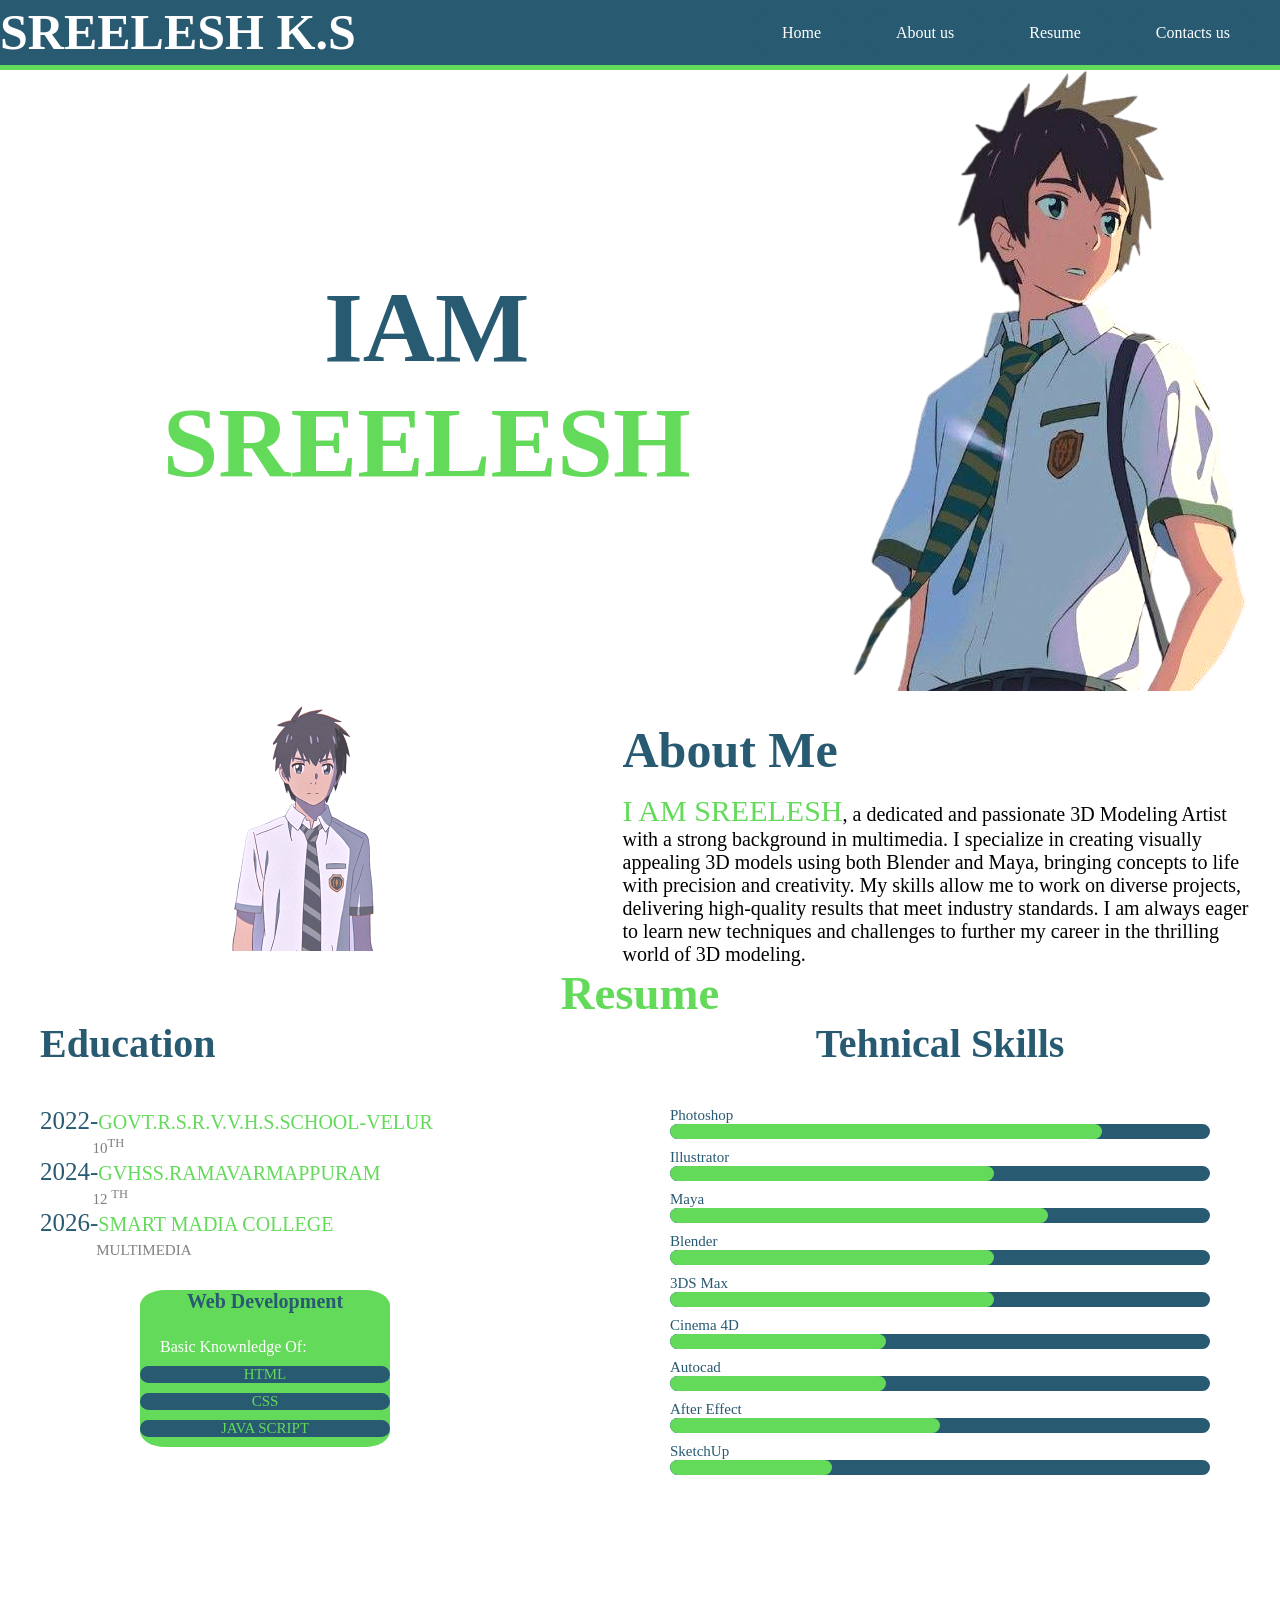
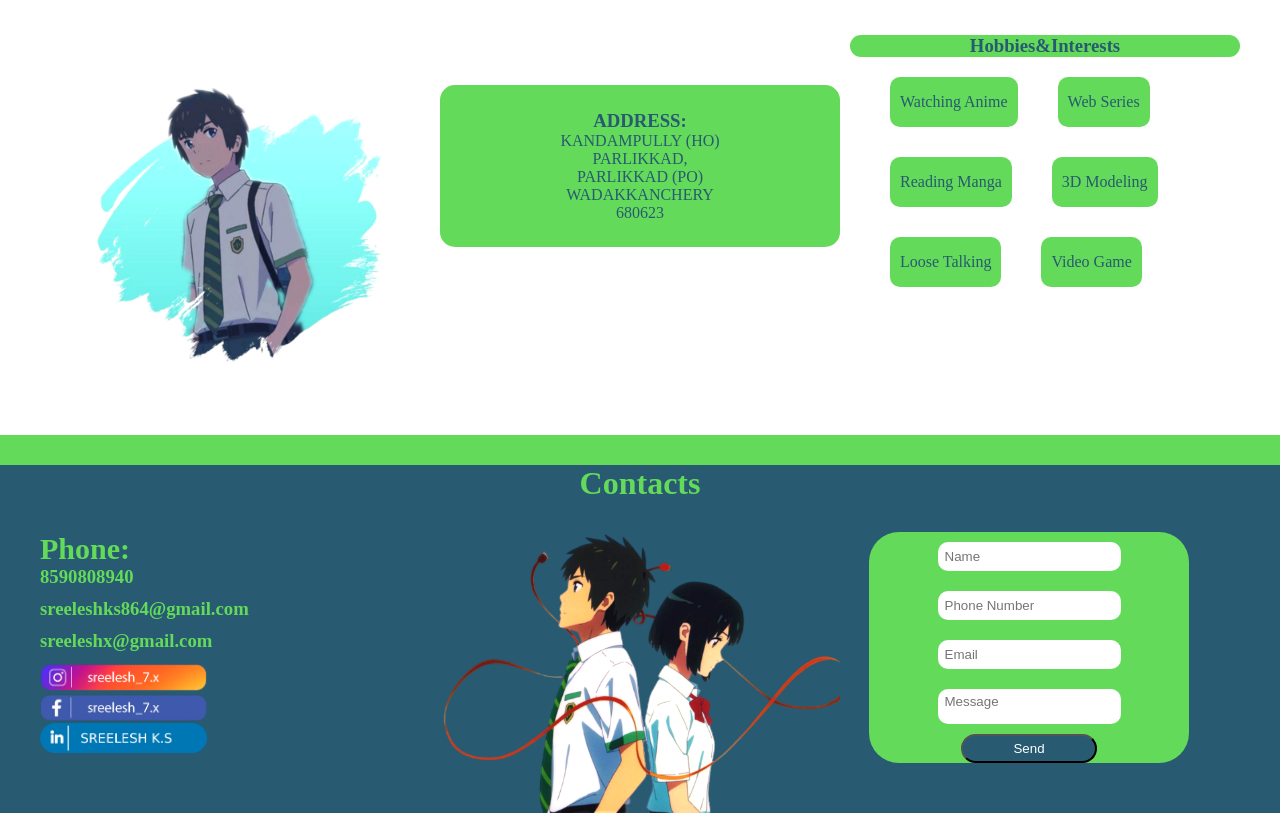
<file: index.html>
<!doctype html>
<html>
<head>
<meta charset="utf-8">
<meta name="viewport" content="width=device-width,initial-scale=1.0">
<title>sreelesh_portfolio</title>
<link rel="stylesheet" href="css/grid_style.css">
<link rel="stylesheet" href="css/stylesheet.css">
<link rel="stylesheet" href="css/aimation.css">
<link rel="stylesheet" href="css/response.css">
</head>

<body>
<!--	navigation___area-->
<div class="container nav">
  <div class="col_6 logo">
    <h1>SREELESH K.S</h1>
  </div>
  <!--	____mobile____-->
  <div class="col_6 menu">
    <ul>
      <li> <a href="#home" class="menu_a">Home</a> </li>
      <li> <a href="#about_us" class="menu_a">About us</a> </li>
      <li> <a href="#resume" class="menu_a">Resume</a> </li>
      <li> <a href="#contacts" class="menu_a">Contacts us</a> </li>
    </ul>
  </div>
  <!--	______pc_____-->
  <div class="col_6 pc_menu">
    <ul>
      <li> <a href="#home">Home</a> </li>
      <li> <a href="#about_us">About us</a> </li>
      <li> <a href="#resume">Resume</a> </li>
      <li> <a href="#contacts">Contacts us</a> </li>
    </ul>
  </div>
  <div class="col_1 toggle"> <img src="img/Circle_toggle.png" alt="" class="img-fluid"></div>
  <div class="cl"></div>
</div>

<!--	navigation___area___end--> 
<!--	----------------> 
<!--banner_____area-->
<div class="Container-fluid banner" id="home">
  <div class="col_8 iam-sreelesh">
    <h1 class="sreelesh"><span>IAM</span><br>
      SREELESH</h1>
  </div>
  <div class="col_4 banner-pic"> <img src="img/banner-pic.png" alt=""> </div>
  <div class="CL"></div>
</div>
<!--banner_____area____end--> 
<!--	---------------> 
<!--	About us_____area-->

<div class="container about-area">
  <div class="col_3 about_pic"> <img src="img/About_us_pic.png" alt="" class="about_pic"> </div>
  <div class="col_6 about_me" id="about_us">
    <h2>About Me</h2>
    <p><span>I am Sreelesh</span>, a dedicated and passionate 3D Modeling Artist with a strong background in multimedia. I specialize in creating visually appealing 3D models using both Blender and Maya, bringing concepts to life with precision and creativity. My skills allow me to work on diverse projects, delivering high-quality results that meet industry standards. I am always eager to learn new techniques and challenges to further my career in the thrilling world of 3D modeling.</p>
  </div>
  <div class="cl"></div>
</div>

<!--About us_____area___end--> 
<!--	------------> 
<!--Resume_____area-->
<div class="Container-fluid Resume_area" id="resume" >
  <div class="Container Resume">
    <div class="col_12 box_1">
      <h3>Resume</h3>
    </div>
    <div class="col_5 box_2"> 
      <!--		Education------>
      <h4>Education</h4>
      <ul>
        <li><span class="span_1">2022-</span>GOVT.R.S.R.V.V.H.S.SCHOOL-VELUR <span class="span_2"><br>
          &nbsp; &nbsp; &nbsp; &nbsp; &nbsp;&nbsp;&nbsp; &nbsp; 10<sup>th</sup></span></li>
        <li><span class="span_1">2024-</span>GVHSS.RAMAVARMAPPURAM<span class="span_2" ><br>
          &nbsp; &nbsp; &nbsp; &nbsp; &nbsp;  &nbsp; &nbsp;&nbsp;12 <sup>th</sup></span></li>
        <li><span class="span_1">2026-</span>SMART MADIA COLLEGE<span class="span_2"><br>
          &nbsp; &nbsp; &nbsp; &nbsp; &nbsp; &nbsp; &nbsp; &nbsp;multimedia</span></li>
      </ul>
      <!--		Education-------end====--> 
      <!--		=========--> 
      <!--		Web Development-->
      <div class="col_6 web">
        <h3>Web Development</h3>
        <p>&nbsp;&nbsp;&nbsp;&nbsp;&nbsp;Basic Knownledge Of:</p>
        <div class="basic">HTML</div>
        <div class="basic">CSS</div>
        <div class="basic">JAVA SCRIPT</div>
      </div>
      <!--		Web Development----end--> 
    </div>
    <!--	  tehnical_Skills--> 
    <!--    <div class="col_6 tehnical_Skills">-->
    
    <div class="col_6 tools">
      <h4>Tehnical Skills</h4>
      <!--        <h3> Software Tools</h3>-->
      <div class="skills-wrapper">
       
        <a href="gallery/Photoshop/gallery.html" class="bar-link">
    <div class="bar">
        <div class="info"><span>Photoshop</span></div>
        <div class="progress-bar"> <span class="Photoshop"></span> </div>
    </div>
</a>

<a href="gallery/Illustrator/gallery.html" class="bar-link">
    <div class="bar">
        <div class="info"><span>Illustrator</span></div>
        <div class="progress-bar"> <span class="Illustrator"></span> </div>
    </div>
</a>

<a href="gallery/Maya/gallery.html" class="bar-link">
    <div class="bar">
        <div class="info"><span>Maya</span></div>
        <div class="progress-bar"> <span class="Maya"></span> </div>
    </div>
</a>

<a href="gallery/Blender/gallery.html" class="bar-link">
    <div class="bar">
        <div class="info"><span>Blender</span></div>
        <div class="progress-bar"> <span class="Blender"></span> </div>
    </div>
</a>

<a href="gallery/3DS Max/gallery.html" class="bar-link">
    <div class="bar">
        <div class="info"><span>3DS Max</span></div>
        <div class="progress-bar"> <span class="Max"></span> </div>
    </div>
</a>

<a href="gallery/Cinema_4D/gallery.html" class="bar-link">
    <div class="bar">
        <div class="info"><span>Cinema 4D</span></div>
        <div class="progress-bar"> <span class="Cinema_4D"></span> </div>
    </div>
</a>

<a href="gallery/Autocad/gallery.html" class="bar-link">
    <div class="bar">
        <div class="info"><span>Autocad</span></div>
        <div class="progress-bar"> <span class="Autocad"></span> </div>
    </div>
</a>

<a href="gallery/after_effect/gallery.html" class="bar-link">
    <div class="bar">
        <div class="info"><span>After Effect</span></div>
        <div class="progress-bar"> <span class="after_effect"></span> </div>
    </div>
</a>
       <a href="gallery/SketchUp/gallery.html" class="bar-link">
    <div class="bar">
        <div class="info"><span>SketchUp</span></div>
        <div class="progress-bar"> <span class="SketchUp"></span> </div>
    </div>
</a>
      </div>
    </div>
    
    <!--	  tehnical_Skills--> 
    <!--	  --------------> 
    <!--	  address-------->
    <div class="col_12 hobbies_address">
      <div class="col_4 hobbies-img"><img src="img/hobbies-img.png" alt="" class="img-fluid"></div>
      <div class="col_4 address">
        <h3>ADDRESS:</h3>
        <p> KANDAMPULLY (HO) <br>
          PARLIKKAD,<br>
          PARLIKKAD (PO) <br>
          WADAKKANCHERY <br>
          680623</p>
      </div>
      <!-- hobbies-->
      <div class="col_4 hobbies">
        <h3>Hobbies&amp;Interests</h3>
        <ul>
          <li>Watching Anime</li>
          <li>Web Series</li>
          <li>Reading Manga</li>
          <li> 3D Modeling </li>
          <li> Loose Talking</li>
          <li>Video Game</li>
        </ul>
      </div>
      <!--		 hobbies------end-----> 
    </div>
    
    <!--    </div>-->
    <div class="cl"></div>
  </div>
</div>
<!-- Resume_____area_____end --> 
<!--	---------------> 
<!--	 _-------area-->
<div class="Container-fluid  contacts-----area">
  <div class="Container contacts" id="contacts">
    <h1 class="contacts__h1">Contacts</h1>
    <div class="col_4 contacts_text">
      <h2 class="contacts__h2">Phone:</h2>
      <h3 class="contacts__h3" style="color: #63DA5A;">
    <a href="https://wa.me/918590808940" target="_blank" style="color: #63DA5A; text-decoration: none;">8590808940</a>
</h3>

<h3 class="contacts__h3" style="color: #63DA5A;">
    <a href="mailto:sreeleshks864@gmail.com" style="color: #63DA5A; text-decoration: none;">sreeleshks864@gmail.com</a>
</h3>

<h3 class="contacts__h3" style="color: #63DA5A;">
    <a href="mailto:sreeleshx@gmail.com" style="color: #63DA5A; text-decoration: none;">sreeleshx@gmail.com</a>
</h3>
      <div class="col_5 contacts_logo"> 
        <a href="https://www.instagram.com/sreelesh_7.x?utm_source=qr&igsh=NjIzbjBhaDFsYjR5"> <img src="img/instagram_logo.png" alt="" class="img-fluid"> </a>
         <a href="https://www.facebook.com/share/1A7g45T2zX/"> <img src="img/facebook_logo.png" alt="" class="img-fluid"> </a>
         <a href="Https://www.linkedin.com/in/sreelesh-k-s-4212b03b9?utm_source=share_via&utm_content=profile&utm_medium=member_android"> <img src="img/linkedin_logo.png" alt="" class="img-fluid"> </a>
        </div>
    </div>
    <div class="col_4 contacts___pic"> <img src="img/contacts___pic.png" alt="" class="img-fluid"></div>
  </div>
  <!--	 contacts_-------area------end-----> 
  <!--	--------------> 
  <!--	_form-->
  <div class="col_3 form">
    <form id="whatsapp-form" onsubmit="sendWhatsApp(event)">
    <input type="text" id="n1" placeholder="Name" class="form_name" required>
    <br>
    <input type="text" id="p1" placeholder="Phone Number" class="form_name" required>
    <br>
    <input type="email" id="e1" placeholder="Email" class="form_name" required>
    <br>
    <input type="text" id="m1" placeholder="Message" class="form_name" required>
    <br>
    <button type="submit" class="send">Send</button>
</form>
  </div>
  <!--	----form___end___-->
  <div class="cl"></div>
</div>
<script src="js/jquery.min-.3.4.1.js"></script> 
<script src="js/my_portfolio_java_script_.js"></script>
</body>
</html>
</file>
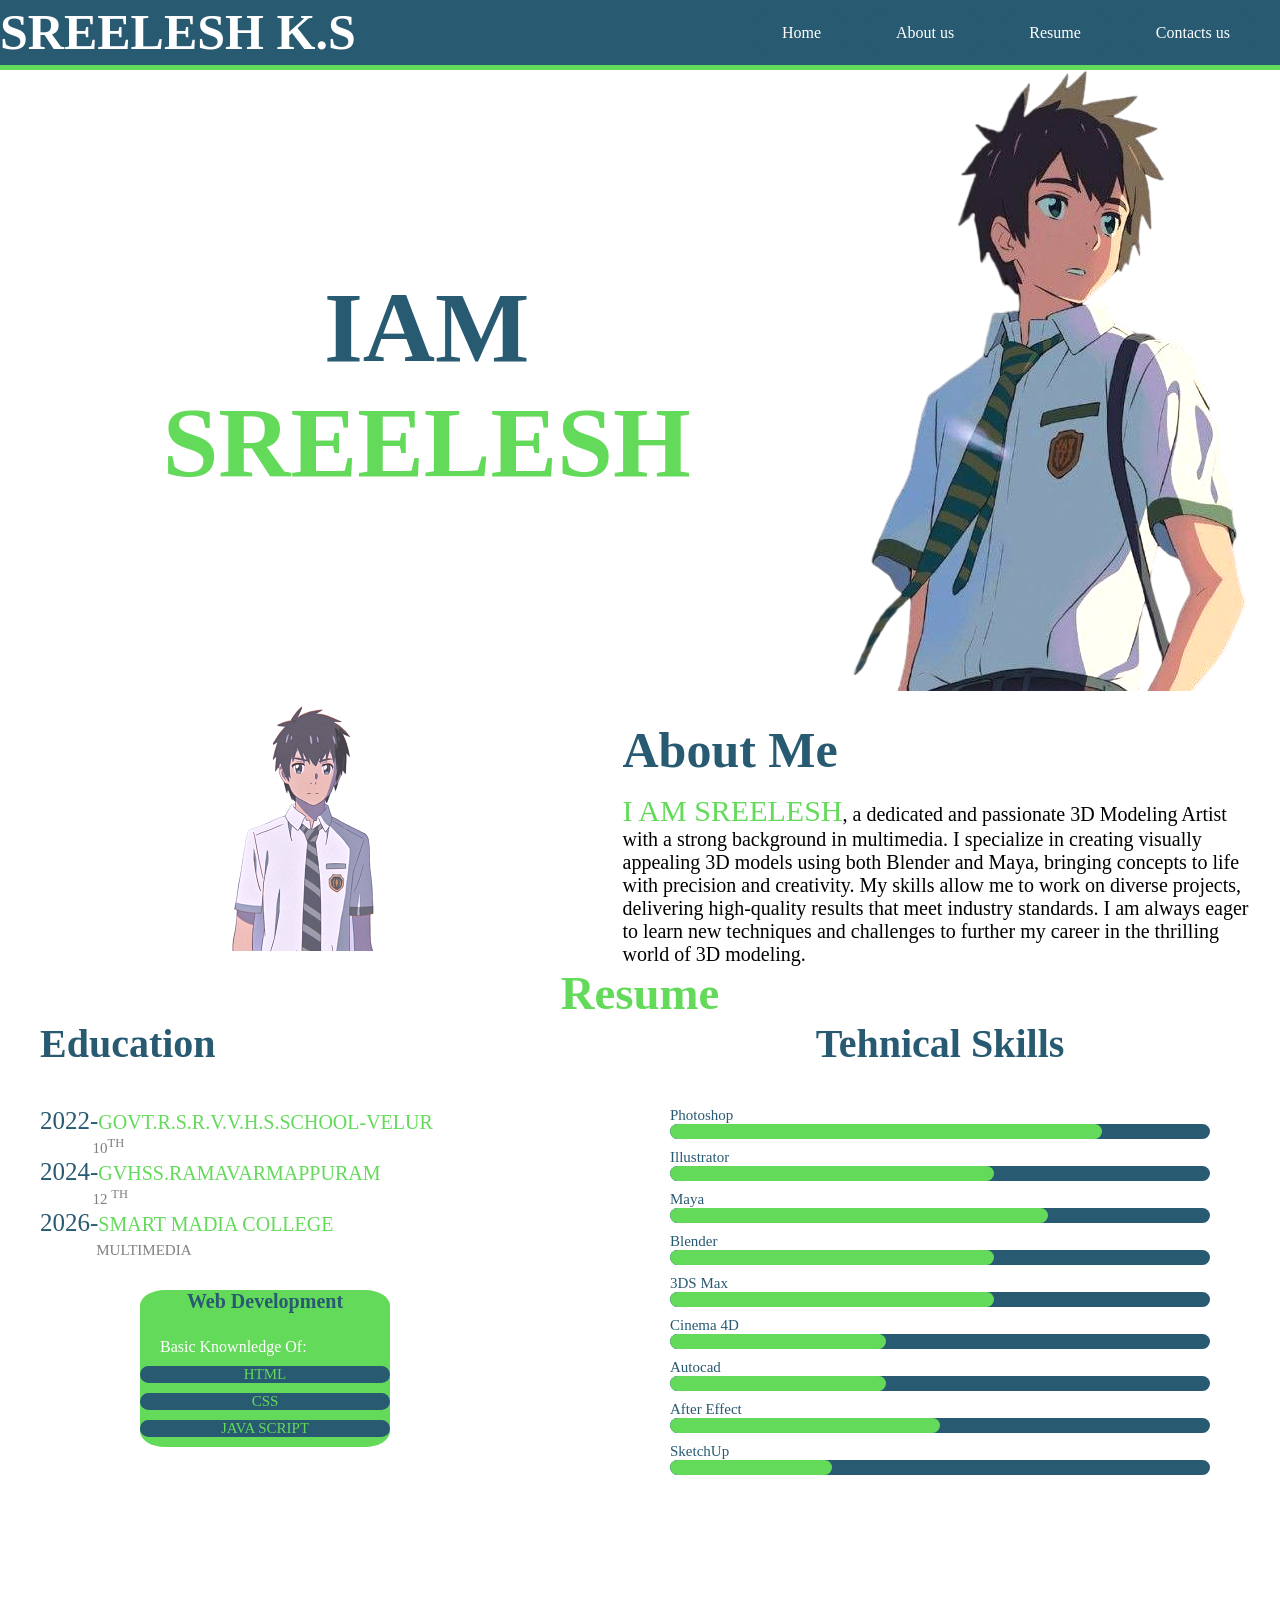
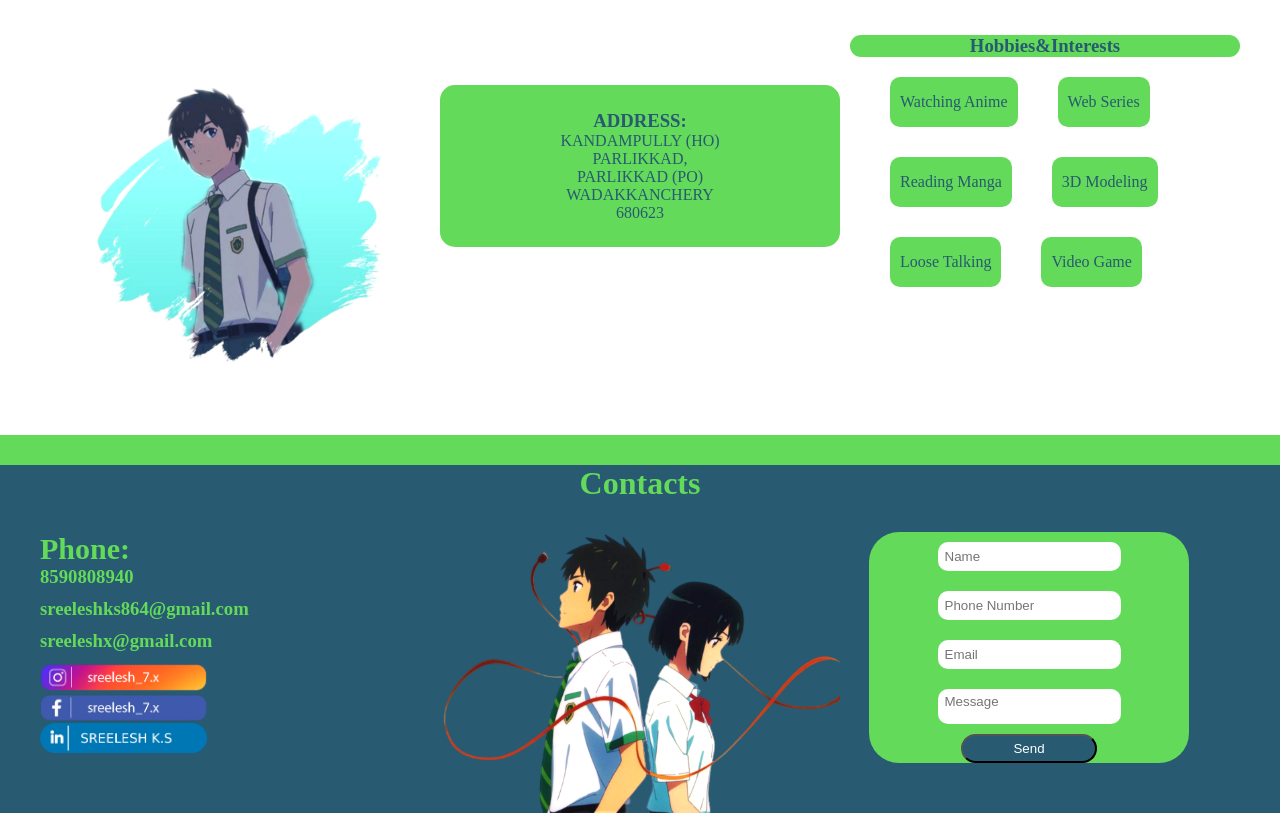
<file: my_portfolio.html>
<!doctype html>
<html>
<head>
<meta charset="utf-8">
<meta name="viewport" content="width=device-width,initial-scale=1.0">
<title>sreelesh_portfolio</title>
<link rel="stylesheet" href="css/grid_style.css">
<link rel="stylesheet" href="css/stylesheet.css">
<link rel="stylesheet" href="css/aimation.css">
<link rel="stylesheet" href="css/response.css">
</head>

<body>
<!--	navigation___area-->
<div class="container nav">
  <div class="col_6 logo">
    <h1>SREELESH K.S</h1>
  </div>
  <!--	____mobile____-->
  <div class="col_6 menu">
    <ul>
      <li> <a href="#home" class="menu_a">Home</a> </li>
      <li> <a href="#about_us" class="menu_a">About us</a> </li>
      <li> <a href="#resume" class="menu_a">Resume</a> </li>
      <li> <a href="#contacts" class="menu_a">Contacts us</a> </li>
    </ul>
  </div>
  <!--	______pc_____-->
  <div class="col_6 pc_menu">
    <ul>
      <li> <a href="#home">Home</a> </li>
      <li> <a href="#about_us">About us</a> </li>
      <li> <a href="#resume">Resume</a> </li>
      <li> <a href="#contacts">Contacts us</a> </li>
    </ul>
  </div>
  <div class="col_1 toggle"> <img src="img/Circle_toggle.png" alt="" class="img-fluid"></div>
  <div class="cl"></div>
</div>

<!--	navigation___area___end--> 
<!--	----------------> 
<!--banner_____area-->
<div class="Container-fluid banner" id="home">
  <div class="col_8 iam-sreelesh">
    <h1 class="sreelesh"><span>IAM</span><br>
      SREELESH</h1>
  </div>
  <div class="col_4 banner-pic"> <img src="img/banner-pic.png" alt=""> </div>
  <div class="CL"></div>
</div>
<!--banner_____area____end--> 
<!--	---------------> 
<!--	About us_____area-->

<div class="container about-area">
  <div class="col_3 about_pic"> <img src="img/About_us_pic.png" alt="" class="about_pic"> </div>
  <div class="col_6 about_me" id="about_us">
    <h2>About Me</h2>
    <p><span>I am Sreelesh</span>, a dedicated and passionate 3D Modeling Artist with a strong background in multimedia. I specialize in creating visually appealing 3D models using both Blender and Maya, bringing concepts to life with precision and creativity. My skills allow me to work on diverse projects, delivering high-quality results that meet industry standards. I am always eager to learn new techniques and challenges to further my career in the thrilling world of 3D modeling.</p>
  </div>
  <div class="cl"></div>
</div>

<!--About us_____area___end--> 
<!--	------------> 
<!--Resume_____area-->
<div class="Container-fluid Resume_area" id="resume" >
  <div class="Container Resume">
    <div class="col_12 box_1">
      <h3>Resume</h3>
    </div>
    <div class="col_5 box_2"> 
      <!--		Education------>
      <h4>Education</h4>
      <ul>
        <li><span class="span_1">2022-</span>GOVT.R.S.R.V.V.H.S.SCHOOL-VELUR <span class="span_2"><br>
          &nbsp; &nbsp; &nbsp; &nbsp; &nbsp;&nbsp;&nbsp; &nbsp; 10<sup>th</sup></span></li>
        <li><span class="span_1">2024-</span>GVHSS.RAMAVARMAPPURAM<span class="span_2" ><br>
          &nbsp; &nbsp; &nbsp; &nbsp; &nbsp;  &nbsp; &nbsp;&nbsp;12 <sup>th</sup></span></li>
        <li><span class="span_1">2026-</span>SMART MADIA COLLEGE<span class="span_2"><br>
          &nbsp; &nbsp; &nbsp; &nbsp; &nbsp; &nbsp; &nbsp; &nbsp;multimedia</span></li>
      </ul>
      <!--		Education-------end====--> 
      <!--		=========--> 
      <!--		Web Development-->
      <div class="col_6 web">
        <h3>Web Development</h3>
        <p>&nbsp;&nbsp;&nbsp;&nbsp;&nbsp;Basic Knownledge Of:</p>
        <div class="basic">HTML</div>
        <div class="basic">CSS</div>
        <div class="basic">JAVA SCRIPT</div>
      </div>
      <!--		Web Development----end--> 
    </div>
    <!--	  tehnical_Skills--> 
    <!--    <div class="col_6 tehnical_Skills">-->
    
    <div class="col_6 tools">
      <h4>Tehnical Skills</h4>
      <!--        <h3> Software Tools</h3>-->
      <div class="skills-wrapper">
<!-- Photoshop -->

<a href="gallery/Photoshop/gallery.html" class="bar-link">
    <div class="bar">
        <div class="info"><span>Photoshop</span></div>
        <div class="progress-bar"> <span class="Photoshop"></span> </div>
    </div>
</a>

<a href="gallery/Illustrator/gallery.html" class="bar-link">
    <div class="bar">
        <div class="info"><span>Illustrator</span></div>
        <div class="progress-bar"> <span class="Illustrator"></span> </div>
    </div>
</a>

<a href="gallery/Maya/gallery.html" class="bar-link">
    <div class="bar">
        <div class="info"><span>Maya</span></div>
        <div class="progress-bar"> <span class="Maya"></span> </div>
    </div>
</a>

<a href="gallery/Blender/gallery.html" class="bar-link">
    <div class="bar">
        <div class="info"><span>Blender</span></div>
        <div class="progress-bar"> <span class="Blender"></span> </div>
    </div>
</a>

<a href="gallery/3DS Max/gallery.html" class="bar-link">
    <div class="bar">
        <div class="info"><span>3DS Max</span></div>
        <div class="progress-bar"> <span class="Max"></span> </div>
    </div>
</a>

<a href="gallery/Cinema_4D/gallery.html" class="bar-link">
    <div class="bar">
        <div class="info"><span>Cinema 4D</span></div>
        <div class="progress-bar"> <span class="Cinema_4D"></span> </div>
    </div>
</a>

<a href="gallery/Autocad/gallery.html" class="bar-link">
    <div class="bar">
        <div class="info"><span>Autocad</span></div>
        <div class="progress-bar"> <span class="Autocad"></span> </div>
    </div>
</a>

<a href="gallery/after_effect/gallery.html" class="bar-link">
    <div class="bar">
        <div class="info"><span>After Effect</span></div>
        <div class="progress-bar"> <span class="after_effect"></span> </div>
    </div>
</a>
       <a href="gallery/SketchUp/gallery.html" class="bar-link">
    <div class="bar">
        <div class="info"><span>SketchUp</span></div>
        <div class="progress-bar"> <span class="SketchUp"></span> </div>
    </div>
</a>
      </div>
    </div>
    
    <!--	  tehnical_Skills--> 
    <!--	  --------------> 
    <!--	  address-------->
    <div class="col_12 hobbies_address">
      <div class="col_4 hobbies-img"><img src="img/hobbies-img.png" alt="" class="img-fluid"></div>
      <div class="col_4 address">
        <h3>ADDRESS:</h3>
        <p> KANDAMPULLY (HO) <br>
          PARLIKKAD,<br>
          PARLIKKAD (PO) <br>
          WADAKKANCHERY <br>
          680623</p>
      </div>
      <!-- hobbies-->
      <div class="col_4 hobbies">
        <h3>Hobbies&amp;Interests</h3>
        <ul>
          <li>Watching Anime</li>
          <li>Web Series</li>
          <li>Reading Manga</li>
          <li> 3D Modeling </li>
          <li> Loose Talking</li>
          <li>Video Game</li>
        </ul>
      </div>
      <!--		 hobbies------end-----> 
    </div>
    
    <!--    </div>-->
    <div class="cl"></div>
  </div>
</div>
<!-- Resume_____area_____end --> 
<!--	---------------> 
<!--	 _-------area-->
<div class="Container-fluid  contacts-----area">
  <div class="Container contacts" id="contacts">
    <h1 class="contacts__h1">Contacts</h1>
    <div class="col_4 contacts_text">
      <h2 class="contacts__h2">Phone:</h2>
      <h3 class="contacts__h3" style="color: #63DA5A;">
    <a href="https://wa.me/918590808940" target="_blank" style="color: #63DA5A; text-decoration: none;">8590808940</a>
</h3>

<h3 class="contacts__h3" style="color: #63DA5A;">
    <a href="mailto:sreeleshks864@gmail.com" style="color: #63DA5A; text-decoration: none;">sreeleshks864@gmail.com</a>
</h3>

<h3 class="contacts__h3" style="color: #63DA5A;">
    <a href="mailto:sreeleshx@gmail.com" style="color: #63DA5A; text-decoration: none;">sreeleshx@gmail.com</a>
</h3>
      <div class="col_5 contacts_logo">
         <a href="https://www.instagram.com/sreelesh_7.x?utm_source=qr&igsh=NjIzbjBhaDFsYjR5"> <img src="img/instagram_logo.png" alt="" class="img-fluid"> </a>
          <a href="https://www.facebook.com/share/1A7g45T2zX/"> <img src="img/facebook_logo.png" alt="" class="img-fluid"> </a>
          <a href="Https://www.linkedin.com/in/sreelesh-k-s-4212b03b9?utm_source=share_via&utm_content=profile&utm_medium=member_android"> <img src="img/linkedin_logo.png" alt="" class="img-fluid"> </a>
        
        </div>
    </div>
    <div class="col_4 contacts___pic"> <img src="img/contacts___pic.png" alt="" class="img-fluid"></div>
  </div>
  <!--	 contacts_-------area------end-----> 

  <!--	--------------> 
  <!--	_form-->
  <div class="col_3 form">
    <form id="whatsapp-form" onsubmit="sendWhatsApp(event)">
    <input type="text" id="n1" placeholder="Name" class="form_name" required>
    <br>
    <input type="text" id="p1" placeholder="Phone Number" class="form_name" required>
    <br>
    <input type="email" id="e1" placeholder="Email" class="form_name" required>
    <br>
    <input type="text" id="m1" placeholder="Message" class="form_name" required>
    <br>
    <button type="submit" class="send">Send</button>
</form>
  </div>
  <!--	----form___end___-->
  <div class="cl"></div>
</div>
<!--___end___-->
<script src="js/jquery.min-.3.4.1.js"></script> 
<script src="js/my_portfolio_java_script_.js"></script>
</body>
</html>
</file>
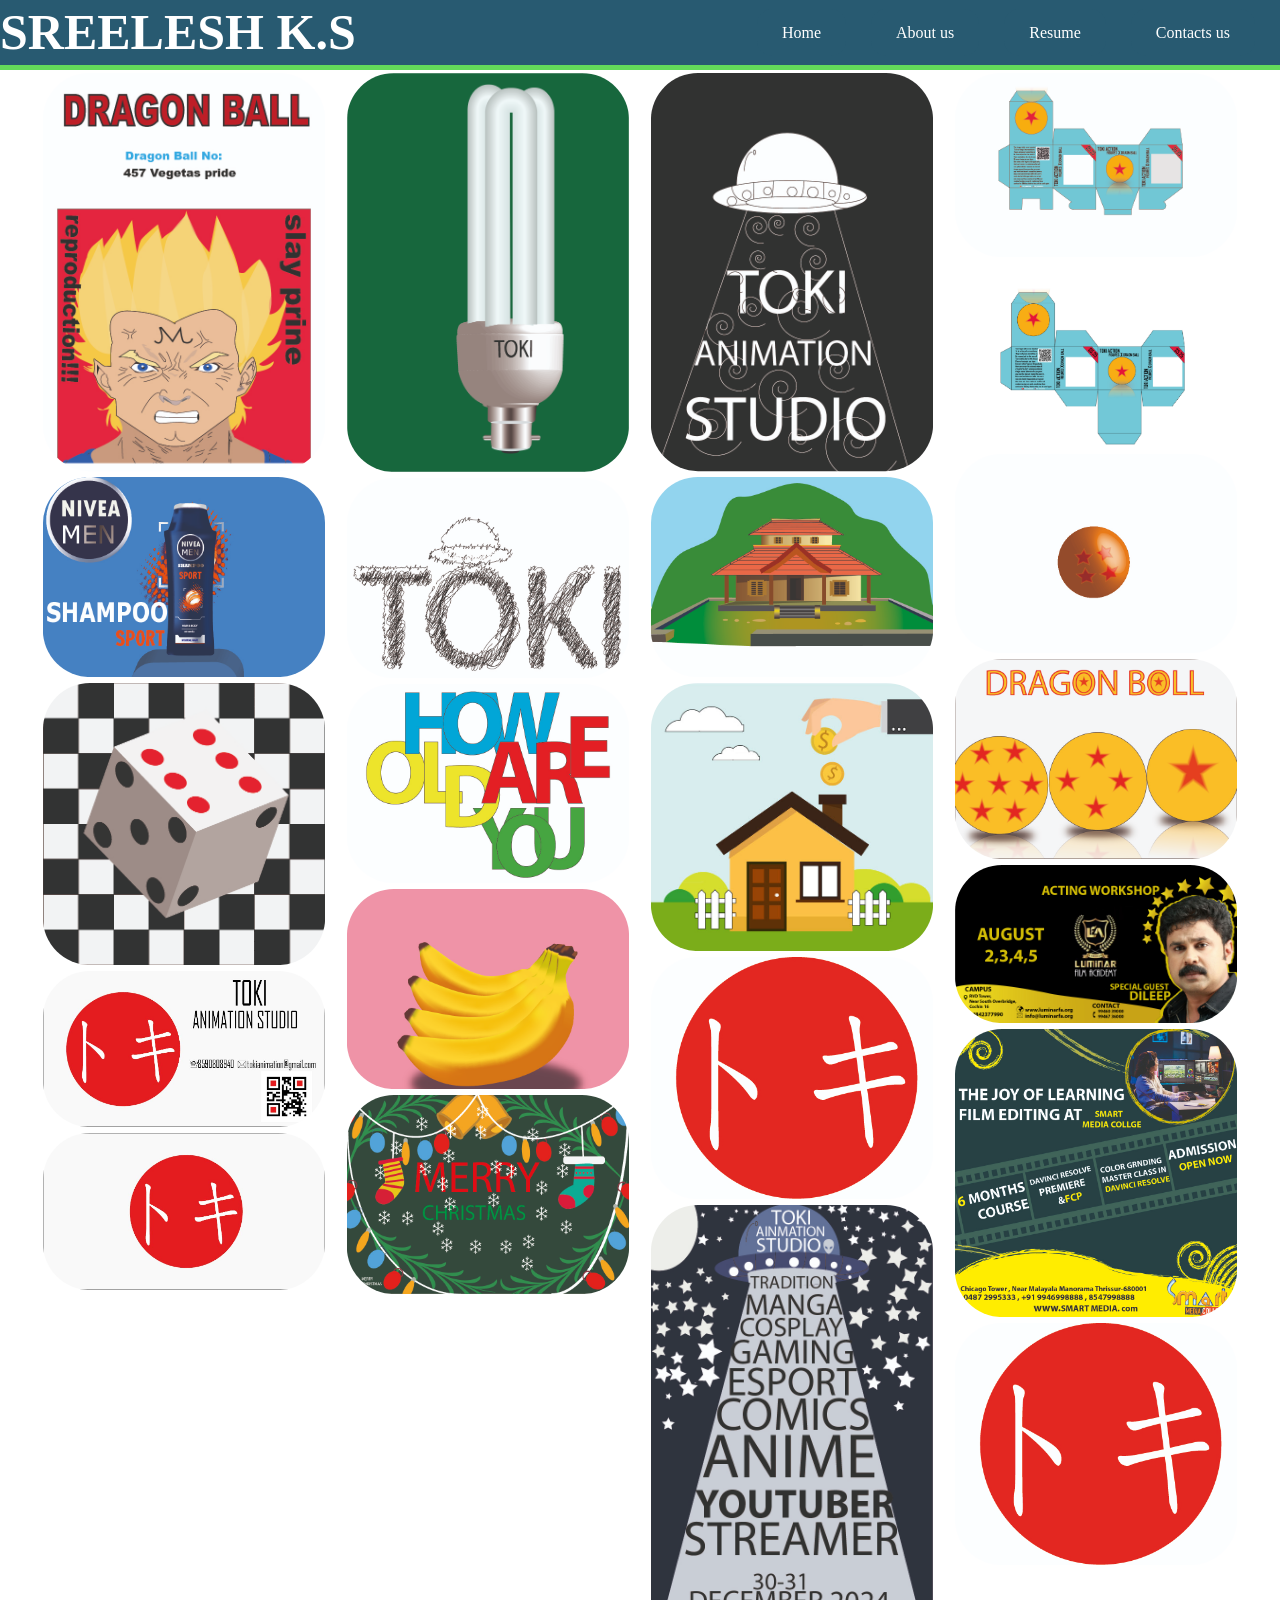
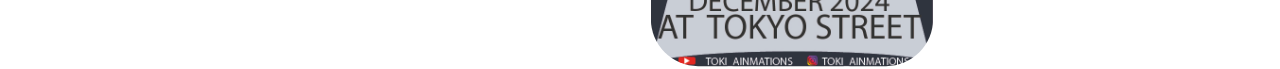
<file: gallery/Illustrator/gallery.html>
<!doctype html>
<html>
<head>
<meta charset="utf-8">
<meta name="viewport" content="width=device-width,initial-scale=1.0">
<title>SREELESH K.S_portfolio_gallery</title>
<link rel="stylesheet" href="css/grid_style.css">
<link rel="stylesheet" href="css/gallery_style.css">
<link rel="stylesheet" href="../../css/stylesheet.css">
<link rel="stylesheet" href="../../css/response.css">
</head>

<body>
<!--	navigation___area-->
<div class="container nav">
  <div class="col_6 logo">
   <h1>SREELESH K.S</h1>
  </div>
  <!--	____mobile____-->
  <div class="col_6 menu">
    <ul>
      <li> <a href="../../my_portfolio.html#home" class="menu_a">Home</a> </li>
      <li> <a href="../../my_portfolio.html#about_us" class="menu_a">About us</a> </li>
      <li> <a href="../../my_portfolio.html#resume" class="menu_a">Resume</a> </li>
      <li> <a href="../../my_portfolio.html#contacts" class="menu_a">Contacts us</a> </li>
    </ul>
  </div>
  <!--	______pc_____-->
  <div class="col_6 pc_menu">
    <ul>
      <li> <a href="../../my_portfolio.html#home">Home</a> </li>
      <li> <a href="../../my_portfolio.html#about_us">About us</a> </li>
      <li> <a href="../../my_portfolio.html#resume">Resume</a> </li>
      <li> <a href="../../my_portfolio.html#contacts">Contacts us</a> </li>
    </ul>
  </div>
  <div class="col_1 toggle"> <img src="../../img/Circle_toggle.png" alt="" class="img-fluid"></div>
  <div class="cl"></div>
</div>

<!--	navigation___area___end--> 
<!--	----------------> 

<!--gallery-->
<div class="Container img_area" id="img_area"></div>
<div class="Container-fluid frame" id="frame" onClick="hide()"> <img src="img/11.jpg" alt="" id="pic"> </div>
<script src="js/gallery-js.js"></script> 
<script src="../../js/jquery.min-.3.4.1.js"></script> 
<script src="../../js/my_portfolio_java_script_.js"></script>
</body>
</html>
</file>
<file: css/grid_style.css>
* {
  padding: 0;
  margin: 0;
  box-sizing: border-box;
}
.col_1 {
  width: 8.333333333333333%;
  height: auto;
  float: left;
}
.col_2 {
  width: 16.66666666666667%;
  height: auto;
  float: left;
}
.col_3 {
  width: 25%;
  height: auto;
  float: left;
}
.col_4 {
  width: 33.33333333333333%;
  height: auto;
  float: left;
}
.col_5 {
  width: 41.66666666666667%;
  height: auto;
  float: left;
}
.col_6 {
  width: 50%;
  height: auto;
  float: left;
}
.col_7 {
  width: 58.33333333333333%;
  height: auto;
  float: left;
}
.col_8 {
  width: 66.66666666666666%;
  height: auto;
  float: left;
}
.col_9 {
  width: 75%;
  height: auto;
  float: left;
}
.col_10 {
  width: 83.33333333333333%;
  height: auto;
  float: left;
}
.col_11 {
  width: 91.66666666666666%;
  height: auto;
  float: left;
}
.col_12 {
  width: 100%;
  height: auto;
  float: left;
}
.Container {
  max-width: 1200px;
  margin: auto;
}
.Container-fluid {
  width: 100%;
  height: auto;
}
.img-fluid {
  width: 100%;
  height: auto;
}
.cl {
  clear: both;
}
a {
  text-decoration: none;
}
img {
  display: block;
}
</file>
<file: css/stylesheet.css>
* {
	scroll-behavior: smooth;
	scroll-padding-top: 75px;/*  font-family: "Arial Black";*/
	

}
/*navigation___area*/
.nav {
	background-color: #285a71;
	padding: 20px 0;
	border-bottom: 5px solid #63DA5A;
	backdrop-filter: blur(10px);
	position: sticky;
	top: 0;
	z-index: 10000;
}
.logo h1 {
	font-family: "Arial Black";
	float: left;
	color: white;
	font-size: 50px;
	list-style: none;
	/*  margin-top: 50px;*/
	line-height: 25px;
	margin-right: 25px
} /*____mobile____*/
.menu {
	display: none;
}
.menu ul {
	float: right;
}
.menu ul li {
	float: left;
	list-style: none;
	line-height: 25px;
	margin-right: 25px;
}
.menu ul li a {
	background-color: #285a71;
	padding: 15px 25px;
	font-family: "Arial Black";
	color: white;
	border-radius: 15px;/*  	transition: 0.3s ease;*/
}
.menu ul li a:hover {
	background-color: #63DA5A;
	color: #285a71;
}
/*______pc_____*/
.pc_menu ul {
	/*	display: none;*/
	float: right;
}
.pc_menu ul li {
	float: left;
	list-style: none;
	line-height: 25px;
	margin-right: 25px;
}
.pc_menu ul li a {
	background-color: #285a71;
	padding: 15px 25px;
	font-family: "Arial Black";
	color: white;
	border-radius: 15px;/*  	transition: 0.3s ease;*/
}
.pc_menu ul li a:hover {
	background-color: #63DA5A;
	color: #285a71;
}
.toggle {
	display: none;
	position: absolute;
	right: 15px;
	top: 20px;
}
/*navigation___area___end*/
/*--------*/
/*banner_____area*/
.banner {
	/*      background-color: aqua;*/
	text-align: center;
	/*  padding-bottom: 200px;*/
	font-family: "Arial Black";
}
.iam-sreelesh h1 {
	text-transform: uppercase;
	font-size: 100px;
	padding-top: 200px;
}
.sreelesh {
	color: #63DA5A;
	font-size: 100px;
	animation-name: zoom;
	animation-duration: 2s;
}
.sreelesh span {
	color: #285a71;
}
.banner-pic {
	animation-name: slidleft;
	animation-duration: 2s;
}
/*banner_____area___end*/
/*----------*/
/*About us_____area*/
.about-area {
	margin-top: 100px;
	margin-left: 25px;
}
.about_me {
	float: right;
	margin-top: 30px;
	margin-right: 30px;
}
.about_me h2 {
	font-family: "Arial Black";
	color: #285a71;
	font-size: 50px;
	display: contents;
	float: right;
}
.about-area p {
	float: right;
	margin-top: 15px;
	font-size: 20px;
}
.about-area p span {
	color: #63DA5A;
	font-size: 30px;
	text-transform: uppercase;
}
.about_pic {
	float: left;
	margin-left: 80px;
	margin-top: 5px
}
/*About us_____area____end*/
/*--------*/
/*Resume_____area*/
/* ------- */
/*Education----area*/
.box_1 {
	color: #63DA5A;
	font-size: 40px;
	font-family: "Arial Black";
	text-align: center;
}
.box_2 {
	border: 10px th #63DA5A;
	text-align: left;/*  padding-left: 100px;*/
}
.box_2 h4 {
	color: #285a71;
	font-family: "Arial Black";
	/*  text-align: center;*/
	font-size: 40px;
	margin-bottom: 40px;
}
.box_2 ul li {
	color: #63DA5A;
	font-family: "sans-serif";
	text-transform: uppercase;
	font-size: 20px;
	list-style: none;
}
.span_1 {
	color: #285a71;
	font-size: 25px;
}
.span_2 {
	color: gray;
	font-size: 15px;
}
/*Education----area---end*/
/*--------*/
/*Tehnical Skills----area*/
.tools h4 {
	text-align: center;
	color: #285a71;
	font-family: "Arial Black";
	font-size: 40px;
	margin-bottom: 40px;
}
.tools {
	margin-left: 20px;
	float: right;
	font-family: "Arial Black";
	font-size: 15px;
	font-weight: 300;
	/*  background-color: violet;*/
	color: #285a71;
}
.tools h3 {
 font-size: 1.rem;
}
.skills-wrapper {
	padding: 0 20px;
}
.skills-wrapper .bar {
	margin: 10px;
}
.skills-wrapper .bar .progress-bar {
	width: 100%;
	height: 15px;
	background-color: #285a71;
	border-radius: 10px;
	position: relative;
	overflow: hidden;
}
.skills-wrapper .bar .progress-bar span {
	position: absolute;
	height: 100%;
	/*	width: 70%;*/
	border-radius: 10px;
	animation: zoom 1.5s cubic-bezier(1, 0, 0.5, 1) forwards;
	background-color: #63DA5A;
}
.Photoshop {
	width: 80%;
}
.Illustrator {
	width: 60%
}
.Maya {
	width: 70%;
}
.Blender {
	width: 60%;
}
.Max {
	width: 60%;
}
.Cinema_4D {
	width: 40%;
}
.Autocad {
	width: 40%;
}
.after_effect {
	width: 50%;
}
.SketchUp{
	width: 30%;
}
.info a {
	color: #285a71;
}

.bar-link {
    text-decoration: none !important; 
    color: inherit !important;       
}


.bar-link .info span {
    color: #285a71; 
}
/*Tehnical Skills----area----end*/
.web {
	float: left;
	font-family: "Arial Black";
	margin-top: 30px;
	margin-left: 20%;
	font-size: 15px;
	font-weight: 300;
	background-color: #63DA5A;
	border-radius: 10%;
	color: #63DA5A;
}
.web h3 {
	text-align: center;
	color: #285a71;
	font-family: "Arial Black";
	font-size: 20px;/*  margin-bottom: 40px;*/
}
.web p {
	color: white;
	margin-bottom: 10px;
	padding-top: 25px;
	font-family: "Arial Black";
	font-size: 16px;
	font-weight: 200;
}
.basic {
	margin-bottom: 10px;
	text-align: center;
	color: #63DA5A;
	background-color: #285a71;
	border-radius: 15px;
}
/* .hobbies-img {
} */
.hobbies_address {
	margin-top: 150px;/*  float: left;*//*  float: right;*/
}
.address {
	margin-top: 50px;
	color: #285a71;
	font-family: "Arial Black";
	text-align: center;
	border-radius: 15px;
	background-color: #63DA5A;
	padding: 25px;
	float: left;
}
.hobbies {
	padding-left: 10px;/*  background-color: yellow;*/
}
.hobbies ul li {
	float: left;
	list-style: none;
	line-height: 30px;
	padding: 10px;
	margin-bottom: 30px;
	text-align: center;
	color: #285a71;
	background-color: #63DA5A;
	border-radius: 10px;
	margin-left: 40px;
	font-family: "Arial Black";
	animation-name: zoom;
	animation-duration: 2s;
}
.hobbies h3 {
	background-color: #63DA5A;
	border-radius: 20px;
	margin-bottom: 20px;
	text-align: center;
	font-family: "Arial Black";
	color: #285a71;
}
/*Tehnical Skills----area----end*/
/*---------*/
/*Resume_____area_____end*/
/*Contacts-----area*/
.contacts-----area {
	background-color: #285a71;
	border-top: 30px solid #63DA5A
}
.contacts {
 background-color:#285a71;
}
.contacts__h3 a {
    color: #63DA5A;
    text-decoration: none; 
}


.contacts__h3 a:hover {
    color: rgba(255, 255, 255, 0.301); 
}
.contacts__h1 {
	text-align: center;
	font-family: "Arial Black";
	color: #63DA5A;
	margin-bottom: 30px;
}
.contacts__h2 {
	font-size: 30px;
	font-family: "Arial Black";
	color: #63DA5A;
}
.contacts__h3 {
	font-family: "Arial Black";
	color: #63DA5A;
	margin-bottom: 10px;
}
.contacts___pic {
	animation-name: slideup;
	animation-duration: 2s;
}
.form {
	background-color: #63DA5A;
	border-radius: 30px;
	margin-left: 29px;
	text-align: center;
}
.form_name {
	border-radius: 10px;
	border: none;
	margin: 10px;
	padding: 7px;
}
#m1 {
	padding-top: 5px;
	padding-bottom: 15px;
}
.send {
	padding: 5px 50px;
	border-radius: 20px;
	background-color: #285a71;
	color: white;
}
.send:hover {
	/*	border: #FFFFFF;*/
	background-color: #63DA5A;
	animation-name: shrink;
	animation-duration: 2s;
}
/*Contacts-----area----end*/
/*-----end------*/
/*------------*/
</file>
<file: css/aimation.css>
@keyframes zoom {
  0% {
    transform: scale(0);
  }
  100% {
    transform: scale(1);
  }
}
@keyframes slidleft {
  from {
    transform: translateX(100%)
  }
}
@keyframes slideright {
  to {
    transform: translateX(100%)
  }
}
@keyframes slideup {
  from {
    transform: translateY(100%)
  }
}
@keyframes grow {
  50% {
    transform: scale(2, 2)
  }
}
@keyframes shrink {
  50% {
    transform: scale(0.5, 0.5)
  }
}
@keyframes fade {
  50% {
    opacity: 0
  }
}
</file>
<file: css/response.css>
html, body {
  max-width: 100%;
  overflow-x: hidden;
}
/*768px*/
@media(max-width:768px) {
  /*-----menu------*/
  .logo {
    margin-left: 200px;
    display: block;
    text-align: center;
    width: 100%;
  }
  .pc_menu {
    margin-top: 50px;
    width: 100%;
    float: none;
    display: inline-block;
    padding: 8px 12px;
  }
  .pc_menu ul li a {
    margin-right: 25px;
    font-size: 18px;
  }
  .menu {
    display: none;
    margin-top: 50px;
    width: 100%;
    float: none;
    /*    display: inline-block;*/
    padding: 8px 12px;
  }
  .menu ul li a {
    margin-right: 25px;
    font-size: 18px;
  }
  /*----menu--END----*/
  /*-------------*/
  /*-----banner---*/
  .iam-sreelesh h1 {
    text-align: center;
    width: 50%;
    font-size: 80px;
    margin-left: 10px;
  }
  .banner-pic img {
    width: 100%;
    margin-top: 50px;
    /*    margin-right: 60px;*/
  }
  /*-------banner--end------*/
  /*---------------*/
  /*------about-----*/
  .about-area {
    width: 100%;
    margin-left: 10px;
  }
  .about_pic {
    margin-left: 10px;
    margin-top: 50px;
  }
  .about_me {
    width: 50%;
    /*    float: none;*/
  }
  .about_me h2 {
    margin-right: 20px;
  }
  /*------about--end---*/
  /*	------------*/
  /* ------Resume_____*/
  .box_2 {
    width: 58.33333333333333%;
    margin: 10px;
  }
  .box_2 h4 {
    font-size: 30px;
  }
  .tools {
    width: 33.33333333333333%;
    float: right;
  }
  .tools h4 {
    font-size: 30px;
  }
  /* ------Resume__end___*/
  /*	---------*/
  /*	-----hobbies-------*/
  .hobbies_address {
    margin-top: 10px;
    /*  float: left;*/
    float: right;
  }
  .address {
    float: right;
    width: 50%;
    margin-top: 15px;
    margin-right: 15px;
  }
  .hobbies-img {
    margin-left: 15px;
  }
  .hobbies {
    width: 100%;
    float: right;
    padding-left: 10px;
    /*  background-color: yellow;*/
  }
  .hobbies ul li {
    float: left;
    list-style: none;
    line-height: 30px;
    padding: 10px;
    margin-bottom: 30px;
    margin-left: 50px;
    width: 25%;
    /*	  display: inline-block;*/
  }
  .hobbies h3 {
    background-color: #63DA5A;
    border-radius: 20px;
    margin-bottom: 20px;
    text-align: center;
    font-family: "Arial Black";
    color: #285a71;
  }
  /*	contacts_-------area*/
  .contacts_text {
    width: 100%;
    text-align: center;
  }
  .contacts_logo {
    margin-left: 30%;
    text-align: center;
  }
  .contacts___pic {
    width: 41.66666666666667%;
    float: left;
    margin-top: 36px;
    margin-right: 30px;
  }
  .form {
    width: 33.33333333333333%;
    float: right;
    margin-top: 30px;
    margin-right: 30px;
  }
  /*	contacts_-------area----end---*/
}
/*768px----end*/
/*---------*/
/*425px*/
@media(max-width:425px) {
  .gallery-container img {
        width: 100% !important;
        height: auto !important;
        display: block; 
        margin-bottom: 10px;
    }
    .img_area {
    columns: 1 !important; 
    display: block;
    
  }
  .img_area img {
        width: 100% !important;
        height: auto !important;
        
    }
  
  .col_6.logo, 
  .col_6.menu {
    width: 100% !important;
    float: none !important;
    margin-left: 0 !important;
    text-align: center !important;
  }
  *{margin: 0;
    padding: 0;
    box-sizing: border-box;
   
  
  }
  .pc_menu {
    display: none;
  }
  .menu {
    display: none;
    position: absolute;
    top: 20px;
    left: 0;
    width: 100% !important;
        text-align: center !important;
    background-color: #285a71; overflow-x: hidden;
  }
  .menu ul {
    float: left;
    display: block !important;
        text-align: center !important;
        padding: 0 !important;
        margin: 0 !important;
        width: 100% !important;
  }
  .menu ul li {
    /*    display: inline-block;*/
    line-height: 40px;
    display: block !important;
        text-align: center !important;
        /* padding: 10px 0; */
        width: 100% !important;
  }
  .menu ul li a {
    background-color: #285a71;
    padding: 5px 10px;
    border-radius: 25px;
    display: inline-block !important;
        text-align: center !important;
  }
  .menu ul li {
    float: none;
  }
  .toggle {
    display: block;
  }
  .logo {
    float: right;
  }
  .logo h1 {
    font-size: 40px
  }
  .sreelesh h1 {
    width: 100%;
  }
  .banner-pic {
    /* display: none; */
    width: 35%;
    position: absolute;
    top: 20px;
    right: 1px;
  }
  .iam-sreelesh h1 {
    font-size: 45px;
    padding-top: 50px;
    padding-right: 50px;
  }
  .about_pic {
    float: left;
    width: 70%;
    display: none;
  }
  .about_me {
    width: 100%;
    text-align: center;
  }
  .about_me h2 {
    font-size: 50px;
  }
  .about_me p {
    /*    margin: 20px;*/
    margin-left: 50px;
  }
  .box_2 {
    width: 100%;
  }
  .tools {
    width: 100%;
  }
  .hobbies-img {
    width: 100%;
  }
  .address {
    width: 100%;
    margin-top: 0px;
    margin-right: 0px;
    margin-bottom: 20px;
  }
  .hobbies {
    padding-left: 0px;
  }
  .hobbies ul li {
    width: 20%;
    padding: 0;
    margin-bottom: 24px;
    margin-left: 40px;
  }
  .contacts___pic {
    width: 100%;
  }
  .form {
    width: 100%;
    margin-top: 0px;
    margin-right: 0px;
  }
}
/*425px---end*/
</file>
<file: gallery/Illustrator/css/grid_style.css>
* {
  padding: 0;
  margin: 0;
  box-sizing: border-box;
}
.col_1 {
  width: 8.333333333333333%;
  height: auto;
  float: left;
}
.col_2 {
  width: 16.66666666666667%;
  height: auto;
  float: left;
}
.col_3 {
  width: 25%;
  height: auto;
  float: left;
}
.col_4 {
  width: 33.33333333333333%;
  height: auto;
  float: left;
}
.col_5 {
  width: 41.66666666666667%;
  height: auto;
  float: left;
}
.col_6 {
  width: 50%;
  height: auto;
  float: left;
}
.col_7 {
  width: 58.33333333333333%;
  height: auto;
  float: left;
}
.col_8 {
  width: 66.66666666666666%;
  height: auto;
  float: left;
}
.col_9 {
  width: 75%;
  height: auto;
  float: left;
}
.col_10 {
  width: 83.33333333333333%;
  height: auto;
  float: left;
}
.col_11 {
  width: 91.66666666666666%;
  height: auto;
  float: left;
}
.col_12 {
  width: 100%;
  height: auto;
  float: left;
}
.Container {
  max-width: 1200px;
  margin: auto;
}
.Container-fluid {
  width: 100%;
  height: auto;
}
.img-fluid {
  width: 100%;
  height: auto;
}
.cl {
  clear: both;
}
a {
  text-decoration: none;
}
img {
  display: block;
}
</file>
<file: gallery/Illustrator/css/gallery_style.css>
.img_area {
  columns: 4 250px;
}
.img_area img {
  width: 100%;
  padding: 1%;
  border-radius: 50px;
}
.frame {
  background-color: rgba(0, 0, 0, 0.70);
  height: 100vh;
  position: fixed;
  top: 0;
  left: 0;
  text-align: center;
  padding: 50px 0;
  display: none;
}
.frame img {
  height: 100%;
  display: inline-block;
}
</file>
